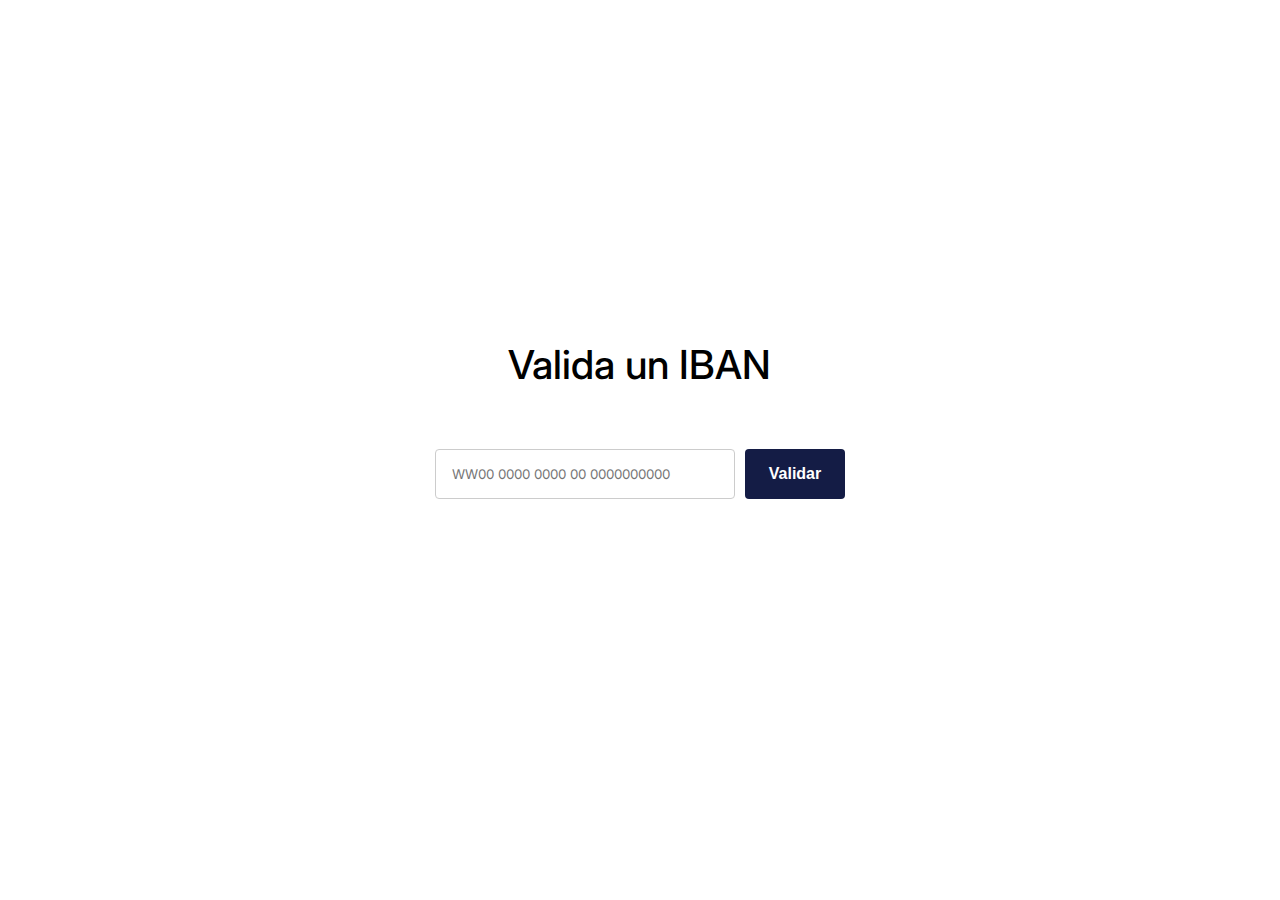
<file: A-iban/src/index.html>
<!DOCTYPE html>
<html lang="en">
  <head>
    <meta charset="UTF-8" />
    <link rel="icon" type="image/svg+xml" href="/vite.svg" />
    <meta name="viewport" content="width=device-width, initial-scale=1.0" />
    <link rel="stylesheet" href="reseteo.css" />
    <link rel="stylesheet" href="global-styles.css" />
    <title>Vite + TS</title>
  </head>
  <body>
    <div id="app">
      <div class="main">
        <h1>Valida un IBAN</h1>
        <form id="formulario" class="formulario">
          <input
            type="text"
            name="iban"
            id="numero-iban"
            placeholder="WW00 0000 0000 00 0000000000"
          />
          <button type="submit">Validar</button>
        </form>
        <div id="info-iban" class="info-iban"></div>
      </div>
    </div>
    <script type="module" src="main.ts"></script>
  </body>
</html>
</file>
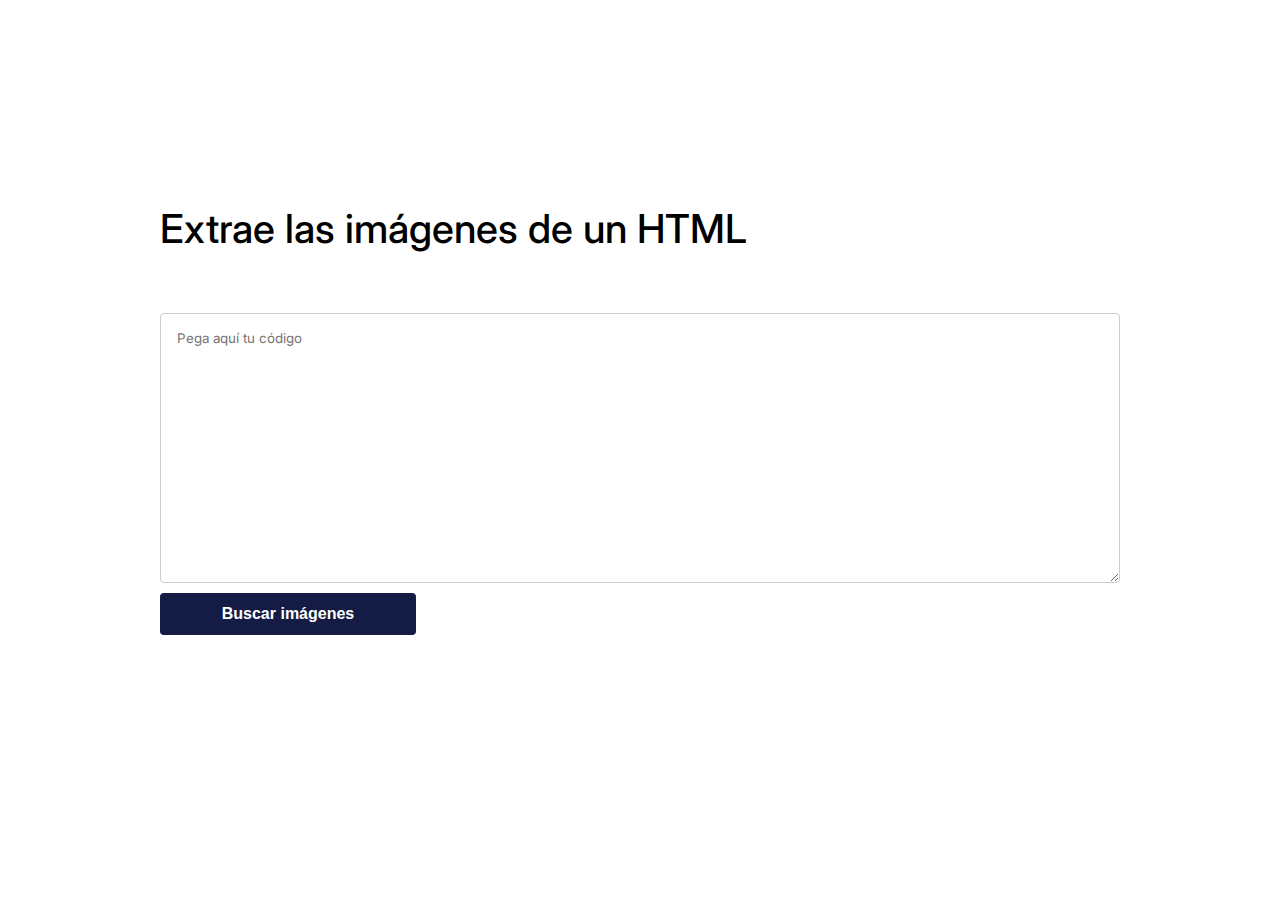
<file: B-extraer-img/src/index.html>
<!DOCTYPE html>
<html lang="en">
  <head>
    <meta charset="UTF-8" />
    <link rel="icon" type="image/svg+xml" href="/vite.svg" />
    <meta name="viewport" content="width=device-width, initial-scale=1.0" />
    <link rel="stylesheet" href="reseteo.css" />
    <link rel="stylesheet" href="global-styles.css" />
    <title>Extrae las imágenes de un HTML</title>
  </head>
  <body>
    <div id="app">
      <div class="main">
        <h1>Extrae las imágenes de un HTML</h1>
        <form id="formulario" class="formulario">
          <textarea
            name="codigo html"
            id="codigo-html"
            placeholder="Pega aquí tu código"
          ></textarea>
          <button type="submit">Buscar imágenes</button>
        </form>
        <div id="contenedor-img" class="contenedor-img"></div>
      </div>
    </div>
    <script type="module" src="main.ts"></script>
  </body>
</html>
</file>
<file: A-iban/src/global-styles.css>
@import url("https://fonts.googleapis.com/css2?family=Fraunces:ital,opsz,wght@0,9..144,100..900;1,9..144,100..900&family=Inter:ital,opsz,wght@0,14..32,100..900;1,14..32,100..900&family=Jost:ital,wght@0,100..900;1,100..900&display=swap");

:root {
  --bg-color: #fff;
  --color-primary: #141c45;
  --color-secondary: #da5812;
  --font-family: Inter, "Arial", "Helvetica", sans-serif;
  font-weight: 400;
  font-synthesis: none;
  text-rendering: optimizeLegibility;
  -webkit-font-smoothing: antialiased;
  -moz-osx-font-smoothing: grayscale;
  -webkit-text-size-adjust: 100%;
}

a {
  font-weight: 500;
  color: #646cff;
  text-decoration: inherit;
}
a:hover {
  color: #535bf2;
}

body {
  margin: 0;
  display: flex;
  place-items: center;
  min-width: 320px;
  min-height: 100vh;
  font-family: var(--font-family);
  line-height: 1;
  background-color: var(--bg-color);
}

h1 {
  font-size: 2.5rem;
  font-weight: 500;
}
h2 {
  font-size: 2rem;
  font-weight: 600;
}
h3 {
  font-size: 1.5rem;
  font-weight: 500;
}

#app {
  max-width: 1280px;
  margin: 0 auto;
  padding: 2rem;
  text-align: center;
}

.main{
  display: flex;
  flex-direction: column;
  gap: 2rem;
  align-items: center;
}

button {
  display: inline-block;
  padding: 12px 24px;
  background-color: var(--color-primary);
  color: #fff;
  cursor: pointer;
  border: none;
  border-radius: 4px;
  font-size: 16px;
  font-weight: bold;
  text-align: center;
  text-decoration: none;
  transition: background-color 0.3s ease;
}
button:hover {
  background-color: var(--color-secondary);
}
button:focus,
button:focus-visible {
  outline: 4px auto -webkit-focus-ring-color;
}

#formulario {
  display: flex;
  gap: 10px;
  margin: 32px 0 24px 0;
}

input {
  min-width: 300px;
  box-sizing: border-box;
  font-family: var(--font-family);
  border: 1px solid #ccc;
  border-radius: 4px;
  padding: 16px;
}
button[type="submit"] {
  box-sizing: border-box;
  width: 100%;
  padding: 8px 24px;
  border-radius: 4px;
  cursor: pointer;
}

.info-iban{
  display: flex;
  flex-direction: column;
  align-items: flex-start;
  gap:1rem;
  width: 100%;
}


.info-iban p{
  border-radius: 8px;
  padding: 16px 12px;
  width: 100%;
  text-align: left;
}

.info-iban em{
  font-weight: 600;
}

.active{
  border: 1px solid #7af1a8;
  background-color: #ecfdf5;
  color: #004e3a;
}

.inactive{
  border: 1px solid #cad5e2;
  color: #90a1b9;
  background-color: #f8fafc;
}

.danger{
  border: 1px solid #ffa2a2;
  color: #9e0912;
  background-color: #fef2f2;
}
</file>
<file: B-extraer-img/src/global-styles.css>
@import url("https://fonts.googleapis.com/css2?family=Fraunces:ital,opsz,wght@0,9..144,100..900;1,9..144,100..900&family=Inter:ital,opsz,wght@0,14..32,100..900;1,14..32,100..900&family=Jost:ital,wght@0,100..900;1,100..900&display=swap");

:root {
  --bg-color: #fff;
  --color-primary: #141c45;
  --color-secondary: #da5812;
  --font-family: Inter, "Arial", "Helvetica", sans-serif;
  font-weight: 400;
  font-synthesis: none;
  text-rendering: optimizeLegibility;
  -webkit-font-smoothing: antialiased;
  -moz-osx-font-smoothing: grayscale;
  -webkit-text-size-adjust: 100%;
}

a {
  font-weight: 500;
  color: #646cff;
  text-decoration: inherit;
}
a:hover {
  color: #535bf2;
}

body {
  margin: 0;
  display: flex;
  place-items: center;
  max-width: 100%;
  min-height: 100vh;
  font-family: var(--font-family);
  line-height: 1;
  background-color: var(--bg-color);
}

h1 {
  font-size: 2.5rem;
  font-weight: 500;
}
h2 {
  font-size: 2rem;
  font-weight: 600;
}
h3 {
  font-size: 1.5rem;
  font-weight: 500;
}

#app {
  width: 80%;
  margin: 0 auto;
  padding: 2rem;
  text-align: left;
}

.main {
  display: flex;
  flex-direction: column;
  align-items: flex-start;
  width: 100%;
  gap: 2rem;
}

button {
  display: inline-block;
  max-width: 20vw;
  padding: 12px 24px;
  background-color: var(--color-primary);
  color: #fff;
  cursor: pointer;
  border: none;
  border-radius: 4px;
  font-size: 16px;
  font-weight: bold;
  text-align: center;
  text-decoration: none;
  transition: background-color 0.3s ease;
}
button:hover {
  background-color: var(--color-secondary);
}
button:focus,
button:focus-visible {
  outline: 4px auto -webkit-focus-ring-color;
}

#formulario {
  display: flex;
  flex-direction: column;
  width: 100%;
  gap: 10px;
  margin: 32px 0 24px 0;
}

textarea {
  min-height: 30vh;
  resize: vertical;
  box-sizing: border-box;
  font-family: var(--font-family);
  border: 1px solid #ccc;
  border-radius: 4px;
  padding: 16px;
}
.contenedor-img{
  width: 100%;
  display: flex;
  flex-wrap: wrap;
  align-items: flex-start;
  align-content: center;
  gap: 24px;
}

.contenedor-img img{
  padding: 16px;
  max-height: 350px;
  height: auto;
  border: 1px solid #dedede;
  border-radius: 4px;
  object-fit: contain;
  display: block;
}

.contenedor-img p{
  border-radius: 8px;
  padding: 16px 12px;
  width: 100%;
  text-align: left;
}

.danger{
  border: 1px solid #ffa2a2;
  color: #9e0912;
  background-color: #fef2f2;
}
</file>
<file: A-iban/src/reseteo.css>
* {
    box-sizing: border-box;
  }
  html,
  body,
  div,
  span,
  applet,
  object,
  iframe,
  h1,
  h2,
  h3,
  h4,
  h5,
  h6,
  p,
  blockquote,
  pre,
  a,
  abbr,
  acronym,
  address,
  big,
  cite,
  code,
  del,
  dfn,
  em,
  img,
  ins,
  kbd,
  q,
  s,
  samp,
  small,
  strike,
  strong,
  sub,
  sup,
  tt,
  var,
  b,
  u,
  i,
  center,
  dl,
  dt,
  dd,
  ol,
  ul,
  li,
  fieldset,
  form,
  label,
  legend,
  table,
  caption,
  tbody,
  tfoot,
  thead,
  tr,
  th,
  td,
  article,
  aside,
  canvas,
  details,
  embed,
  figure,
  figcaption,
  footer,
  header,
  hgroup,
  menu,
  nav,
  output,
  ruby,
  section,
  summary,
  time,
  mark,
  audio,
  video {
    margin: 0;
    padding: 0;
    border: 0;
    font-size: 100%;
    font: inherit;
    vertical-align: baseline;
  }
  /* HTML5 display-role reset for older browsers */
  article,
  aside,
  details,
  figcaption,
  figure,
  footer,
  header,
  hgroup,
  menu,
  nav,
  section {
    display: block;
  }
  body {
    line-height: 1;
  }
  ol,
  ul {
    list-style: none;
  }
  blockquote,
  q {
    quotes: none;
  }
  blockquote:before,
  blockquote:after,
  q:before,
  q:after {
    content: "";
    content: none;
  }
  table {
    border-collapse: collapse;
    border-spacing: 0;
  }
</file>
<file: B-extraer-img/src/reseteo.css>
* {
    box-sizing: border-box;
  }
  html,
  body,
  div,
  span,
  applet,
  object,
  iframe,
  h1,
  h2,
  h3,
  h4,
  h5,
  h6,
  p,
  blockquote,
  pre,
  a,
  abbr,
  acronym,
  address,
  big,
  cite,
  code,
  del,
  dfn,
  em,
  img,
  ins,
  kbd,
  q,
  s,
  samp,
  small,
  strike,
  strong,
  sub,
  sup,
  tt,
  var,
  b,
  u,
  i,
  center,
  dl,
  dt,
  dd,
  ol,
  ul,
  li,
  fieldset,
  form,
  label,
  legend,
  table,
  caption,
  tbody,
  tfoot,
  thead,
  tr,
  th,
  td,
  article,
  aside,
  canvas,
  details,
  embed,
  figure,
  figcaption,
  footer,
  header,
  hgroup,
  menu,
  nav,
  output,
  ruby,
  section,
  summary,
  time,
  mark,
  audio,
  video {
    margin: 0;
    padding: 0;
    border: 0;
    font-size: 100%;
    font: inherit;
    vertical-align: baseline;
  }
  /* HTML5 display-role reset for older browsers */
  article,
  aside,
  details,
  figcaption,
  figure,
  footer,
  header,
  hgroup,
  menu,
  nav,
  section {
    display: block;
  }
  body {
    line-height: 1;
  }
  ol,
  ul {
    list-style: none;
  }
  blockquote,
  q {
    quotes: none;
  }
  blockquote:before,
  blockquote:after,
  q:before,
  q:after {
    content: "";
    content: none;
  }
  table {
    border-collapse: collapse;
    border-spacing: 0;
  }
</file>
